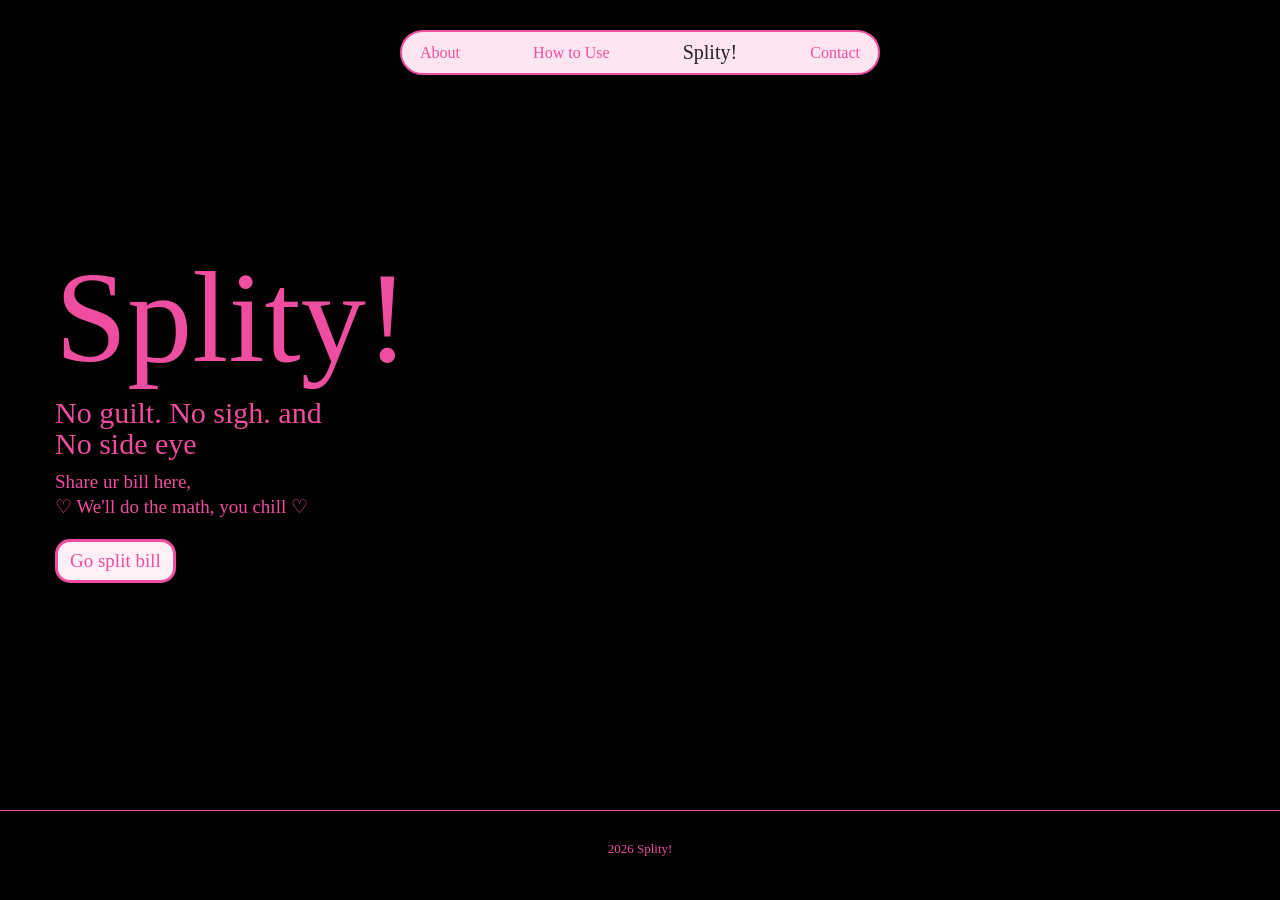
<file: index.html>
<!DOCTYPE html>
<html lang="en">
<head>
    <meta charset="UTF-8">
    <meta name="viewport" content="width=device-width, initial-scale=1.0">
    <title>Splity!</title>

    <link rel="stylesheet" href="css/style.css">
</head>

<body>
    <nav class="navbar">
        <a href="about.html">About</a>
        <a href="how-to-use.html">How to Use</a>
        <a href="index.html" class="logo">Splity!</a>
        <a href="contact.html">Contact</a>
    </nav>

    <main class="hero">

        <div class="hero-content">
            <h1>Splity!</h1>
            <p class="tagline">
                No guilt. No sigh. and<br>
                No side eye
            </p>

            <p class="description">
                Share ur bill here, <br>
                ♡︎ We'll do the math, you chill ♡︎
            </p>

            <div class="hero-buttons">
                <a href="split.html" class="btn primary">
                    Go split bill
                </a>
            </div>
        </div>
    </main>
    <footer class="footer">
        <p> 2026 Splity! </p>
    </footer>
    
    <script src="js/script.js"></script>
</body>
</html>
</file>
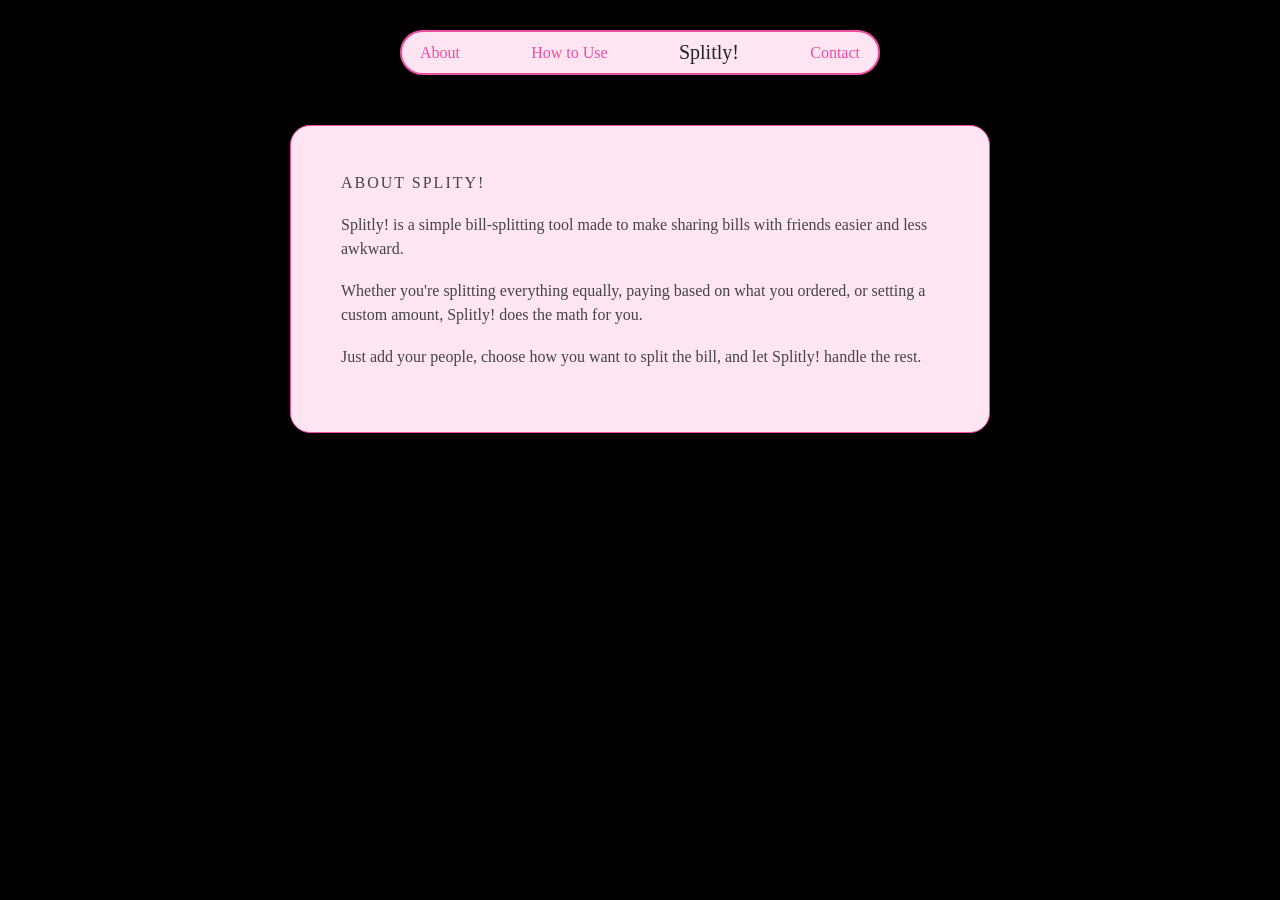
<file: about.html>
<!DOCTYPE html>
<html lang="en">

<head>
    <meta charset="UTF-8">
    <meta name="viewport" content="width=device-width, initial-scale=1.0">

    <title>About — Splity!</title>

    <link rel="stylesheet" href="css/style.css">
</head>

<body>
   <nav class="navbar">
        <a href="about.html">About</a>
        <a href="how-to-use.html">How to Use</a>
        <a href="index.html" class="logo">Splitly!</a>
        <a href="contact.html">Contact</a>
   </nav>
    <main class="info-page">

        <section class="info-card">
            <p class="info-label">
                ABOUT SPLITY!
            </p>
            <p>
                Splitly! is a simple bill-splitting tool
                made to make sharing bills with friends
                easier and less awkward.
            </p>

            <p>
                Whether you're splitting everything equally,
                paying based on what you ordered, or setting
                a custom amount, Splitly! does the math for you.
            </p>

            <p>
                Just add your people, choose how you want
                to split the bill, and let Splitly! handle
                the rest.
            </p>
        </section>
    </main>
</body>
</html>
</file>
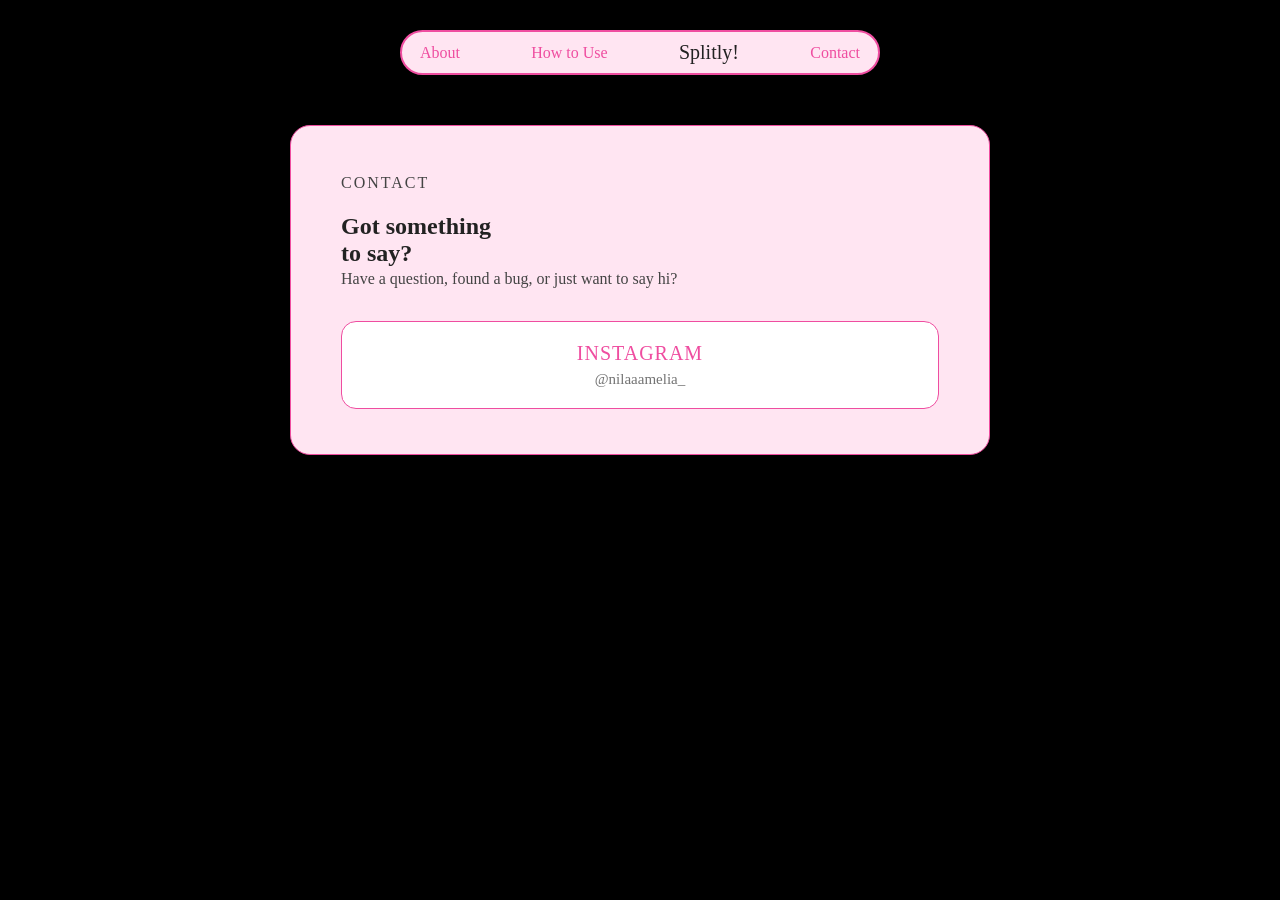
<file: contact.html>
<!DOCTYPE html>
<html lang="en">

<head>
    <meta charset="UTF-8">
    <meta name="viewport" content="width=device-width, initial-scale=1.0">
    <title>Contact — Splity!</title>

    <link rel="stylesheet" href="css/style.css">
</head>

<body>
    <nav class="navbar">
        <a href="about.html">About</a>
        <a href="how-to-use.html">How to Use</a>
        <a href="index.html" class="logo">Splitly!</a>
        <a href="contact.html">Contact</a>
    </nav>


    <main class="info-page">

        <section class="info-card contact-card">
            <p class="info-label">
                CONTACT
            </p>

            <h1>
                Got something<br>
                to say?
            </h1>

            <p>
                Have a question, found a bug,
                or just want to say hi?
            </p>

        <div class="contact-box">
            <p class="contact-label">
                INSTAGRAM
            </p>

            <a href="https://www.instagram.com/nilaaamelia_/" target="_blank">
                @nilaaamelia_
            </a>
        </div>
        </section>
    </main>
</body>
</html>
</file>
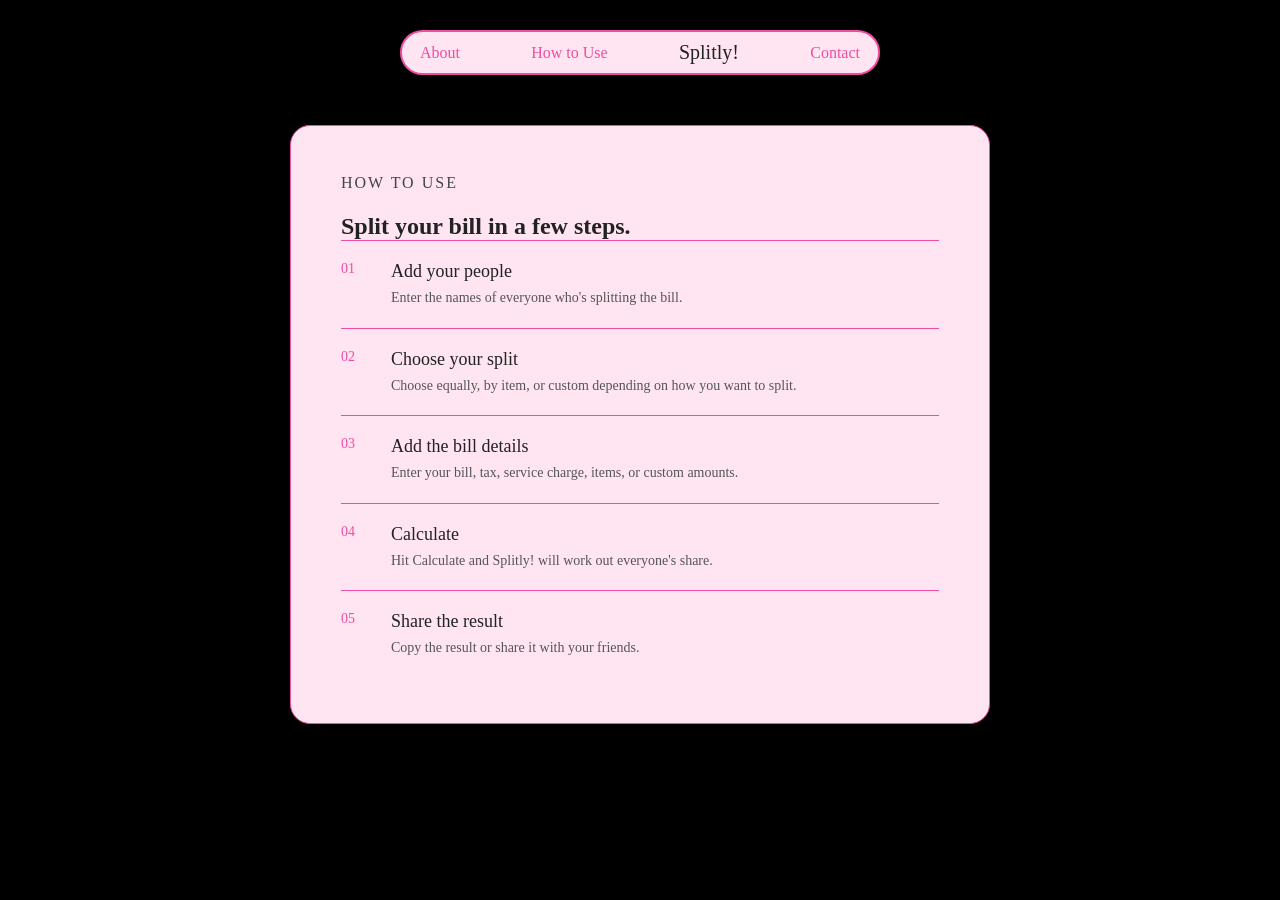
<file: how-to-use.html>
<!DOCTYPE html>
<html lang="en">

<head>
    <meta charset="UTF-8">
    <meta name="viewport" content="width=device-width, initial-scale=1.0">
    <title>How to Use — Splity!</title>

    <link rel="stylesheet" href="css/style.css">
</head>

<body>
    <nav class="navbar">
        <a href="about.html">About</a>
        <a href="how-to-use.html">How to Use</a>
        <a href="index.html" class="logo">Splitly!</a>
        <a href="contact.html">Contact</a>
    </nav>


    <main class="info-page">

        <section class="info-card">
            <p class="info-label">
                HOW TO USE
            </p>

            <h1>
                Split your bill in a few steps.
            </h1>

            <div class="how-step">
                <span>01</span>

                <div>
                    <h2>Add your people</h2>
                    <p>
                        Enter the names of everyone
                        who's splitting the bill.
                    </p>
                </div>
            </div>

            <div class="how-step">

                <span>02</span>
                <div>
                    <h2>Choose your split</h2>
                    <p>
                        Choose equally, by item,
                        or custom depending on
                        how you want to split.
                    </p>
                </div>
            </div>

            <div class="how-step">
                <span>03</span>
                <div>
                    <h2>Add the bill details</h2>
                    <p>
                        Enter your bill, tax,
                        service charge, items,
                        or custom amounts.
                    </p>
                </div>
            </div>

            <div class="how-step">
                <span>04</span>
                <div>
                    <h2>Calculate</h2>
                    <p>
                        Hit Calculate and Splitly!
                        will work out everyone's share.
                    </p>
                </div>
            </div>

            <div class="how-step">
                <span>05</span>
                <div>
                    <h2>Share the result</h2>
                    <p>
                        Copy the result or share it
                        with your friends.
                    </p>
                </div>
            </div>
        </section>
    </main>
</body>
</html>
</file>
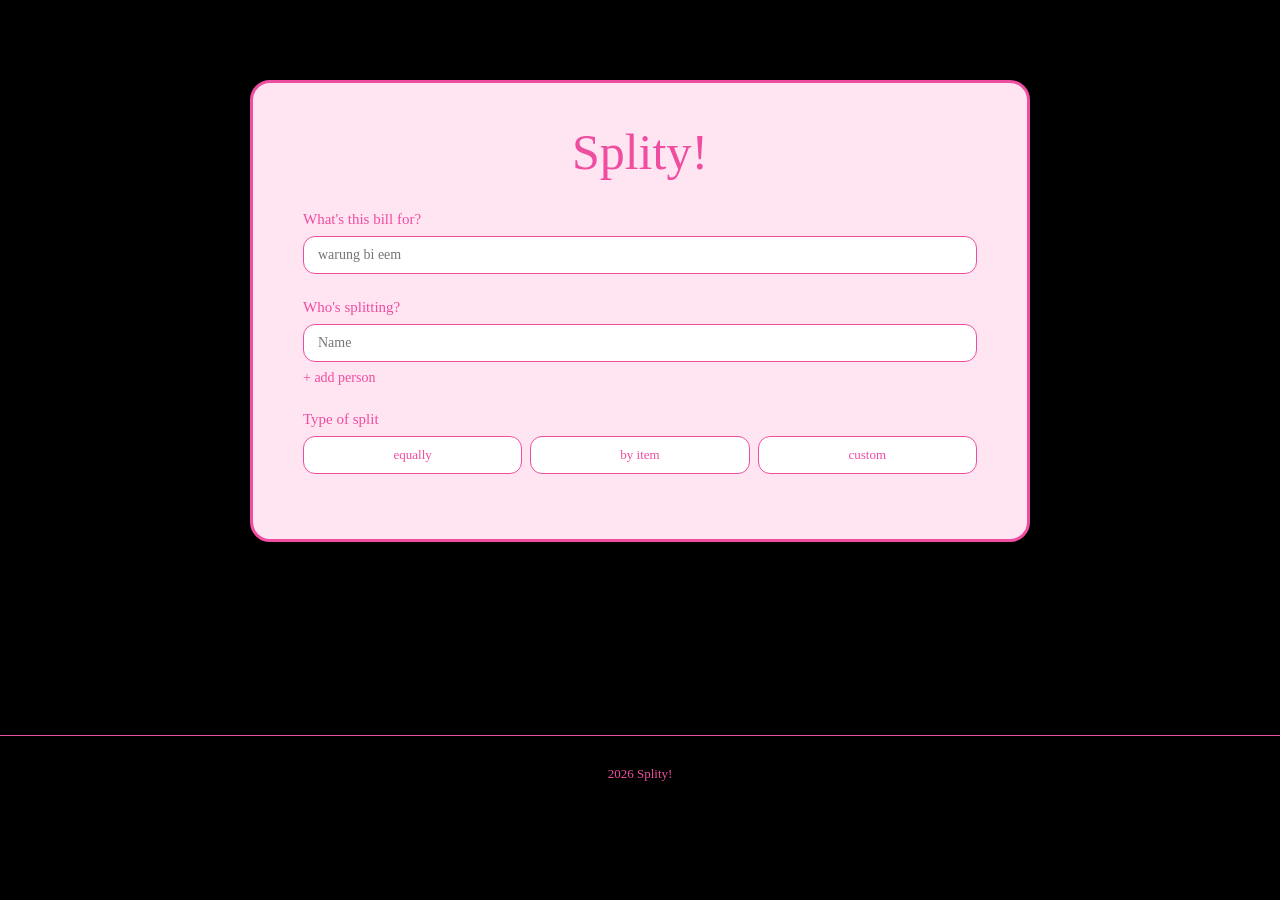
<file: split.html>
<!DOCTYPE html>
<html lang="en">

<head>
    <meta charset="UTF-8">
    <meta name="viewport" content="width=device-width, initial-scale=1.0">
    <title>Split Bill — Splity!</title>

    <link rel="stylesheet" href="css/style.css">
</head>

<body>
    <main class="split-page">
        <section class="split-card">
            <h1>Splity!</h1>
        
            <!-- nama bil -->
            <div class="form-group">

                <label for="bill-name">
                    What's this bill for?
                </label>

                <input type="text" id="bill-name" placeholder="warung bi eem">                                     
            </div>

            <!-- orang -->
            <div class="form-group">

                <label>
                    Who's splitting?
                </label>

                <div class="people-list" id="people-list">
                    <input type="text" class="person-input" placeholder="Name">
                </div>
     
                <button type="button" class="add-person" id="add-person">
                    + add person
                </button>
            </div>

            <!-- tipe splitnya -->
            <div class="form-group">

                <label>
                    Type of split
                </label>

                <div class="split-options">
                    <button type="button" data-type="equally">
                        equally
                    </button>
                        
                    <button type="button" data-type="item">
                        by item
                    </button>
  
                    <button type="button" data-type="custom">
                        custom
                    </button>
                </div>

            </div>

            <!-- tipe equally -->
            <div class="split-section hidden" id="equally-section">
                <h2>Equally</h2>

                <div class="bill-details">
                    <div class="form-group">

                        <label for="equal-total">
                            Total bill
                        </label>

                        <input type="text" id="equal-total" placeholder="Rp 0">
                    </div>


                    <div class="form-group">

                        <label for="equal-tax">
                            Tax
                        </label>

                        <input type="text" id="equal-tax" placeholder="11%">
                    </div>


                    <div class="form-group">

                        <label for="equal-service">
                            Service charge
                        </label>

                        <input type="text" id="equal-service" placeholder="5%">
                    </div>
                </div>

                <button type="button" class="calculate-btn">
                    Calculate it
                </button>
            </div>

            <!-- tipe by item -->
            <div class="split-section hidden" id="item-section">
                <h2>By Item</h2>
                <div class="form-group">
                    <label>
                        Items
                    </label>

                    <div class="item-list">

                        <!-- ITEM 1 -->
                        <div class="item-card">
                            <input type="text"  placeholder="Item name">
                              <input type="text" placeholder="Rp 0">
                    
                            <p>
                                Who had this?
                            </p>   
          
                            <div class="item-people">
                                <label>
                                    <input type="checkbox">
                                    Ela
                                </label>

                                <label>
                                    <input type="checkbox">
                                    dea
                                </label>

                                <label>
                                    <input type="checkbox">
                                    Caca
                                </label>
                            </div>

                        </div>

                        <!-- ITEM 2 -->

                        <div class="item-card">
                            <input type="text"  placeholder="Item name">
                                <input type="text" placeholder="Rp 0">
                            <p>
                                Who had this?
                            </p>

                            <div class="item-people">
                                <label>
                                    <input type="checkbox">
                                    Ela
                                </label>

                                <label>
                                    <input type="checkbox">
                                    dea
                                </label>

                                <label>
                                    <input type="checkbox">
                                    Caca
                                </label>
                            </div>
                        </div>

                    </div>

                    <button type="button" class="add-item" id="add-item">
                        + add item
                    </button>
                </div>


                <div class="bill-details">
                    <div class="form-group">

                        <label for="item-tax">
                            Tax
                        </label>

                        <input type="text" id="item-tax" placeholder="11%">
                    </div>

                    <div class="form-group">
                        <label for="item-service">
                            Service charge
                        </label>

                        <input type="text" id="item-service" placeholder="5%">                        
                    </div>
                </div>

                <button type="button" class="calculate-btn">
                    Calculate it
                </button>
            </div>

            <!-- custom -->
            <div class="split-section hidden" id="custom-section">
                <h2>Custom</h2> 

                <!-- TOTAL BILL -->
                <div class="form-group">
                    <label for="custom-total">
                        Total bill
                    </label>

                    <input type="text" id="custom-total" placeholder="Rp 0">
                </div>

                <!-- SET AMOUNT -->
                <div class="form-group">
                    <label>
                        Set amount
                    </label>

                    <div class="custom-people">
                        <div class="custom-person">
                            <span>Ela</span>

                            <input type="text" placeholder="Rp 0">
                        </div>

                        <div class="custom-person">
                            <span>Dea</span>
                            <input type="text" placeholder="Rp 0">
                        </div>


                        <div class="custom-person">
                            <span>Caca</span>
                            <input type="text" placeholder="Rp 0">                                                                                            
                        </div>
                    </div>

                </div>

                <!-- TAX + SERVICE -->

                <div class="bill-details">

                    <div class="form-group">
                        <label for="custom-tax">
                            Tax
                        </label>

                        <input type="text" id="custom-tax" placeholder="11%">                        
                    </div>

                    <div class="form-group">
                        <label for="custom-service">
                            Service charge
                        </label>

                        <input type="text" id="custom-service" placeholder="5%">                        
                    </div>
                </div>

                <button type="button" class="calculate-btn">
                    Calculate it
                </button>
            </div>
        </section>
    </main>

    <footer class="footer">
        <p> 2026 Splity!</p>
    </footer>

    <script src="js/script.js"></script>
</body>
</html>
</file>
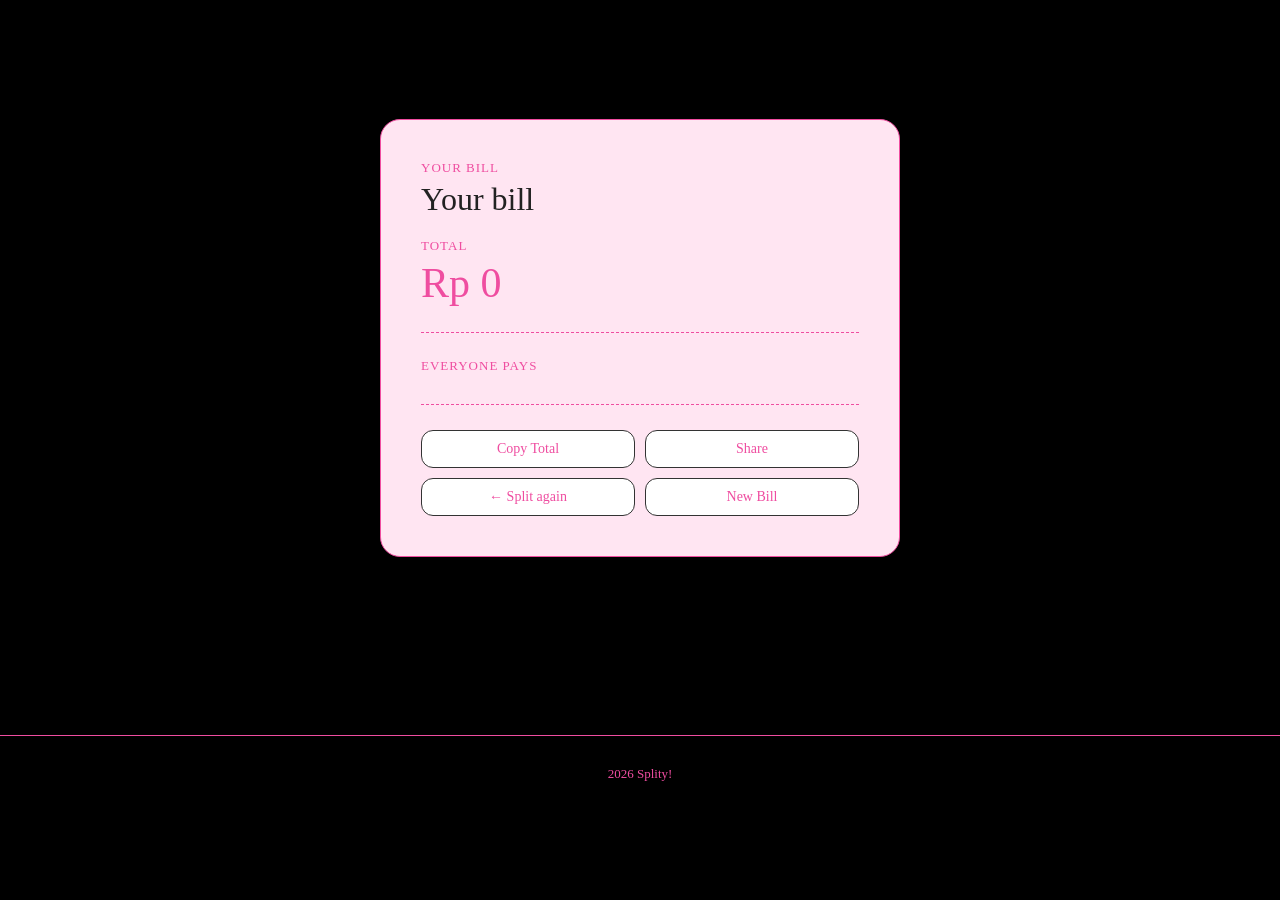
<file: total.html>
<!DOCTYPE html>
<html lang="en">

<head>
    <meta charset="UTF-8">
    <meta name="viewport" content="width=device-width, initial-scale=1.0">

    <title>Split Bill — Total</title>

    <link rel="stylesheet" href="css/style.css">
</head>

<body>
    <main class="total-page">

        <section class="total-card">
            <p class="total-label">
                YOUR BILL
            </p>

            <h1 id="bill-name-result">
                Your bill
            </h1>

            <p class="total-label">
                TOTAL
            </p>

            <p class="total-amount" id="grand-total" >
                Rp 0
            </p>
            
             <div class="total-divider"></div>
                
            <p class="total-label">
                EVERYONE PAYS
            </p>

            <div class="people-total" id="people-total"></div>
            <div class="total-divider"></div>
               
            <!-- COPY + SHARE -->
            <div class="summary-actions">
                <button type="button" id="copy-result">
                    Copy Total
                </button>
         
                <button  type="button" id="share-result">
                    Share 
                </button>
            </div>

            <!-- BACK + NEW BILL -->
            <div class="summary-actions">
                <a href="split.html">
                    ← Split again
                </a>

                <button type="button" id="new-bill">
                    New Bill
                </button>
            </div>
        </section>
    </main>

    <footer class="footer">
        <p> 2026 Splity! </p>
    </footer>
    
    <script src="js/script.js"></script>
</body>
</html>
</file>
<file: css/style.css>
* {
    margin: 0;
    padding: 0;
    box-sizing: border-box;
}

body {
    background-color: #000000;
    color: #ef4da0;
    font-family: Georgia, 'Times New Roman', serif;
}

/* index.html */
/* navbar */
.navbar {
    width: 480px;
    max-width: 90vw;
    margin: 30px auto 0;
    display: flex;
    align-items: center;
    justify-content: space-between;
    padding: 9px 18px;
    border: 2px solid #ef4da0;
    border-radius: 30px;
    background-color: #ffe5f2;
}

.navbar a {
    text-decoration: none;
    color: #ef4da0;
    font-size: 16px;
}

.navbar .logo {
    font-size: 20px;
    color: #222;
}

/* hero */
.hero {
    min-height: 75vh;
    display: flex;
    align-items: center;
    padding-left: 55px;
}

.hero-content {
    max-width: 450px;
}

.hero h1 {
    font-size: 130px;
    font-weight: normal;
    margin-bottom: 5px;
}

.tagline {
    font-size: 30px;
    line-height: 1.05;
    margin-bottom: 10px;
}

.description {
    font-size: 19px;
    line-height: 1.3;
    margin-bottom: 20px;
}


.hero-buttons {
    display: flex;
    gap: 15px;
}

.btn {
    padding: 8px 12px;
    border: 3px solid #ef4da0;
    border-radius: 15px;
    font-family: Georgia, 'Times New Roman', serif;
    font-size: 19px;
    text-decoration: none;
    cursor: pointer;
}

.primary {
    background-color: #fff0f7;
    color: #ef4da0;
}

.secondary {
    background-color: #ed4b9b;
    color: white;
}

/* split page */
.split-page {
    min-height: 75vh;
    display: flex;
    justify-content: center;
    align-items: flex-start;
    padding: 80px 45px; /*atas bwh kiri kanan */
}

/* split card */
.split-card {
    width: 780px;
    max-width: 90vw;
    padding: 40px 50px;
    background-color: #ffe5f2;
    border: 3px solid #ef4da0;
    border-radius: 20px;
    color: #222;
}

.split-card h1 {
    margin-bottom: 30px;
    text-align: center;
    color: #ef4da0;
    font-size: 50px;
    font-weight: normal;
}

/* form */
.form-group {
    margin-bottom: 25px; /*jarak msg' form*/
}

.form-group label {
    display: block;
    margin-bottom: 8px;
    color: #ef4da0;
    font-size: 15px;
}

.form-group input {
    width: 100%;
    padding: 10px 14px;
    border: 1px solid #ef4da0;
    border-radius: 12px;
    outline: none;
    background-color: white;
    font-family: Georgia, 'Times New Roman', serif;
    font-size: 14px;
}

.form-group input:focus {
    background-color: #fff8fc;
}

/* orang */
.people-list {
    display: flex;
    flex-direction: column;
    gap: 8px;
}

.add-person {
    margin-top: 8px;
    padding: 0;
    border: none;
    background: none;
    color: #ef4da0;
    font-family: Georgia, 'Times New Roman', serif;
    font-size: 14px;
    cursor: pointer;
}

/* opsi tipe di split */
.split-options {
    display: flex;
    gap: 8px;
}

.split-options button {
    flex: 1;
    padding: 10px 5px;
    border: 1px solid #ef4da0;
    border-radius: 12px;
    background-color: white;
    color: #ef4da0;
    font-family: Georgia, 'Times New Roman', serif;
    font-size: 13px;
    cursor: pointer;
}

.split-options button:hover {
    background-color: #ef4da0;
    color: white;
}

/* buat nyembunyiin */
.hidden {
    display: none;
}

/* split section */
.split-section {
    margin-top: 25px;
    padding-top: 25px;
    border-top: 1px solid #ef4da0;
}

.split-section h2 {
    margin-bottom: 20px;
    color: #ef4da0;
    font-size: 20px;
    font-weight: normal;
}

/* detail bill */
.bill-details {
    display: grid;
    grid-template-columns: 2fr 1fr 1.5fr;
    gap: 15px;
}

.bill-details .form-group {
    margin-bottom: 20px;
}

/* btn calculate */
.calculate-btn {
    width: 100%;
    padding: 11px;
    border: 1px solid #333;
    border-radius: 12px;
    background-color: #ef4da0;
    color: white;
    font-family: Georgia, 'Times New Roman', serif;
    font-size: 14px;
    cursor: pointer;
}

.calculate-btn:hover {
    opacity: 0.9;
}

/* tipe by item */
.item-list {
    display: grid;
    grid-template-columns: repeat(2, 1fr);
    gap: 12px;
}

.item-card {
    padding: 14px;
    border: 1px solid #ef4da0;
    border-radius: 14px;
    background-color: white;
}

.item-card input {
    margin-bottom: 8px;
}

.item-card p {
    margin: 8px 0;
    color: #ef4da0;
    font-size: 14px;
}

/* orang yg punya item */
.item-people {
    display: flex;
    flex-wrap: wrap;
    gap: 15px;
}

.item-people label {
    display: flex;
    align-items: center;
    gap: 5px;
    margin: 0;
    color: #333;
    font-size: 13px;
    width: auto;
}

.item-people input {
    width: auto;
    margin: 0;
}

/* tambah item */
.add-item {
    margin-top: 10px;
    padding: 0;
    border: none;
    background: none;
    color: #ef4da0;
    font-family: Georgia, 'Times New Roman', serif;
    font-size: 14px;
    cursor: pointer;
}


/* tipe item */
.custom-people {
    display: flex;
    flex-direction: column;
    gap: 10px;
}

.custom-person {
    display: flex;
    align-items: center;
    justify-content: space-between;
    gap: 12px;
    margin-bottom: 10px;
}

.custom-person span {
    color: #333;
    font-size: 14px;
}

.custom-person input {
    width: 160px;
}

/* total page */
.total-page {
    min-height: 75vh;
    display: flex;
    justify-content: center;
    align-items: center;
    padding: 40px;
}

.total-card {
    width: 520px;
    padding: 40px;
    background-color: #ffe5f2;
    border: 1px solid #ef4da0;
    border-radius: 20px;
    color: #222;
}

.total-label {
    margin-bottom: 5px;
    color: #ef4da0;
    font-size: 13px;
    letter-spacing: 1px;
}

.total-card h1 {
    margin-bottom: 20px;
    color: #222;
    font-size: 32px;
    font-weight: normal;
}

.total-amount {
    color: #ef4da0;
    font-size: 42px;
}

.total-divider {
    width: 100%;
    margin: 25px 0;
    border-top: 1px dashed #ef4da0;
}

.people-total {
    display: flex;
    flex-direction: column;
    gap: 12px;
}

.summary-actions {
    display: flex;
    gap: 10px;
    margin-top: 10px;
}

.summary-actions button,
.summary-actions a {
    flex: 1;
    padding: 10px;
    border: 1px solid #333;
    border-radius: 12px;
    background-color: white;
    color: #ef4da0;
    font-family: Georgia, 'Times New Roman', serif;
    font-size: 14px;
    text-align: center;
    text-decoration: none;
    cursor: pointer;
}

.summary-actions button:hover,
.summary-actions a:hover {
    background-color: #ef4da0;
    color: white;
}

/* about.html */
.info-page {
    min-height: 75vh;
    display: flex;
    justify-content: center;
    align-items: flex-start;
    padding: 50px 40px;
}

.info-card {
    width: 700px;
    max-width: 90vw;
    padding: 45px 50px;
    background-color: #ffe5f2;
    border: 1px solid #ef4da0;
    border-radius: 20px;
    color: #222;
}

.info-label {
    margin-bottom: 15px;
    color: #ef4da0;
    font-size: 13px;
    letter-spacing: 2px;
}

.info-card > p {
    margin-bottom: 18px;
    color: #444;
    font-size: 16px;
    line-height: 1.5;
}

/* how to use.html */
.how-step {
    display: flex;
    gap: 20px;
    padding: 20px 0;
    border-top: 1px solid #ef4da0;
}

.how-step > span {
    min-width: 30px;
    color: #ef4da0;
    font-size: 14px;
}

.how-step h2 {
    margin-bottom: 6px;
    color: #222;
    font-size: 18px;
    font-weight: normal;
}

.how-step p {
    color: #555;
    font-size: 14px;
    line-height: 1.4;
}

/* contact.html */
.contact-box {
    margin-top: 30px;
    padding: 20px;
    border: 1px solid #ef4da0;
    border-radius: 15px;
    background-color: white;
}

.contact-label {
    margin-bottom: 6px;
    color: #ef4da0;
    font-size: 20px;
    letter-spacing: 1px;
    text-align: center;
}

.contact-box a {
    display: block;
    color: #1817179a;
    font-size: 15px;
    text-align: center;
    text-decoration: none;
}

.contact-box a:hover {
    color: #ef4da0;
}

.contact-note {
    margin-top: 20px;
    color: #ef4da0 !important;
}

/* mobile */
@media (max-width: 600px) {
    .navbar {
        width: 95vw;
        padding: 8px 12px;
    }
    .navbar a {
        font-size: 13px;
    }
    .navbar .logo {
        font-size: 17px;
    }
    .hero {
        padding-left: 25px;
        padding-right: 25px;
    }
    .hero h1 {
        font-size: 80px;
    }
    .tagline {
        font-size: 24px;
    }
    .description {
        font-size: 16px;
    }
    .split-page,
    .info-page,
    .total-page {
        padding: 35px 20px;
    }
    .split-card,
    .info-card,
    .total-card {
        width: 100%;
        padding: 30px 25px;
    }
    .bill-details {
        grid-template-columns: 1fr;
        gap: 0;
    }
    .item-list {
        grid-template-columns: 1fr;
    }
    .info-card h1 {
        font-size: 34px;
    }
    .total-amount {
        font-size: 34px;
    }
}

.footer {
    width: 100%;
    padding: 30px 45px;
    margin-top: 60px;
    text-align: center;
    border-top: 1px solid #ef4da0;
    color: #ef4da0;
    font-family: Georgia, 'Times New Roman', serif;
}

.footer p {
    margin: 0 0 12px;
    font-size: 13px;
}


/* responsive setting */
@media (max-width: 768px) {
    /* NAVBAR */
    .navbar {
        padding: 15px 17px;
        gap: 10px;
    }

    .navbar a {
        font-size: 18px;
    }

    .navbar .logo {
        font-size: 18px;
    }

    /* HERO */
    .hero {
        padding: 95px 30px;
    }

    .hero-content {
        width: 100%;
    }

    .hero h1 {
        font-size: 90px;
    }

    .tagline {
        font-size: 35px;
    }

    .description {
        font-size: 24px;
    }

    /* SPLIT CARD */
    .split-card {
        width: 100%;
        max-width: 100%;
        padding: 30px 25px;
    }

    /* TOTAL CARD */
    .total-card {
        width: 100%;
        max-width: 100%;
        padding: 40px 25px;
    }

    /* FORM */
    .form-group input {
        width: 100%;
        box-sizing: border-box;
    }

    /* BILL DETAILS */
    .bill-details {
        grid-template-columns: 1fr;
        gap: 15px;
    }

    /* ITEM INPUT */
    .item-inputs {
        grid-template-columns: 1fr;
        gap: 10px;
    }

    .item-inputs input {
        width: 100%;
        box-sizing: border-box;
    }

    /* SPLIT OPTIONS */
    .split-options {
        flex-direction: column;
        gap: 10px;
    }

    .split-option {
        width: 100%;
    }

    /* PEOPLE */
/* PEOPLE */
.item-people {
    display: grid;
    grid-template-columns: repeat(3, 1fr);
    gap: 10px;
    width: 100%;
}

.item-people label {
    display: flex;
    align-items: center;
    justify-content: flex-start;
    gap: 6px;
    margin: 0;
    width: auto;
    white-space: nowrap;
}

.item-people input {
    width: 16px;
    height: 16px;
    margin: 0;
    flex-shrink: 0;
}

    /* RESULT */
    .result-actions {
        flex-direction: column;
        gap: 10px;
    }

    .result-actions button {
        width: 100%;
    }

    /* FOOTER */
    .footer {
        padding: 10px 20px;
    }

    .footer-links {
        gap: 15px;
        flex-wrap: wrap;
    }
}
</file>
